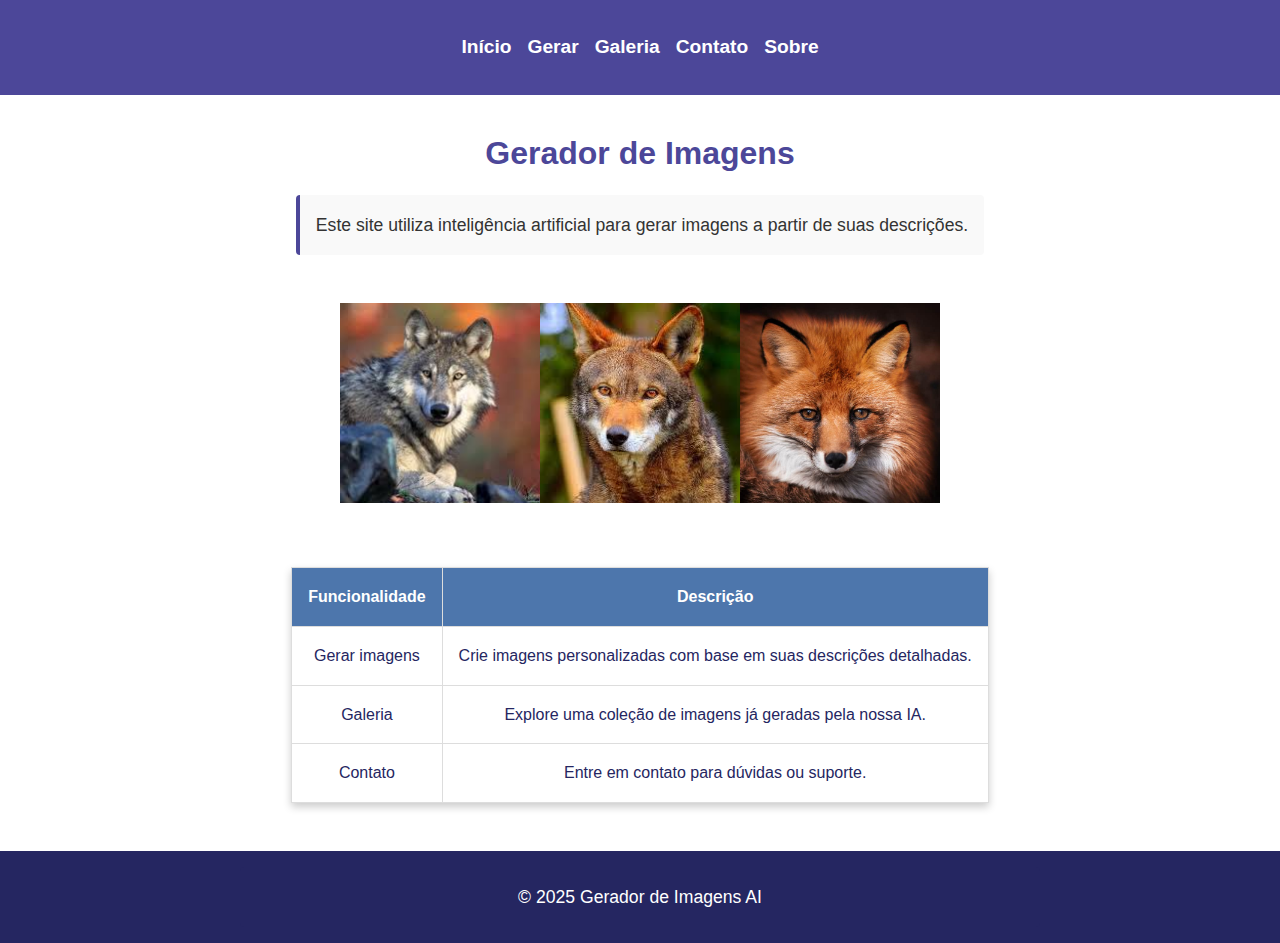
<file: index.html>
<!DOCTYPE html>
<html lang="pt-br">
<head>
    <meta charset="UTF-8" />
    <meta name="viewport" content="width=device-width, initial-scale=1" />
    <title>Gerador de Imagens</title>
    <link rel="stylesheet" href="estilos/estilo.css">
    <link rel="stylesheet" href="estilos/responsivo.css">
    <script src="scripts/script.js"></script>
</head>
<body>
    <header>
        <nav>
            <button class="menu">☰</button>
            <ul>
                <li><a class="nav-link" href="index.html"><strong>Início</strong></a></li>
                <li><a class="nav-link" href="gerar.html"><strong>Gerar</strong></a></li>
                <li><a class="nav-link" href="galeria.html"><strong>Galeria</strong></a></li>
                <li><a class="nav-link" href="contato.html"><strong>Contato</strong></a></li>
                <li><a class="nav-link" href="sobre.html"><strong>Sobre</strong></a></li>
            </ul>
        </nav>
    </header>

    <main class="conteiner">
        <section>
            <h1>Gerador de Imagens</h1>
            <p>Este site utiliza inteligência artificial para gerar imagens a partir de suas descrições.</p>
        </section>

        <div class="carrosel">
            <div class="carrosel-imagens">
                <img src="assets/imagem.jpg" alt="Lobo" />
                <img src="assets/imagem2.jpg" alt="Lobo Vermelho" />
                <img src="assets/imagem3.jpg" alt="Raposa" />
                <img src="assets/imagem4.jpg" alt="Coelho" />
                <img src="assets/imagem5.jpg" alt="Chinchila" />
            </div>
        </div>

        <table>
            <thead>
                <tr>
                    <th>Funcionalidade</th>
                    <th>Descrição</th>
                </tr>
            </thead>
            <tbody>
                <tr>
                    <td>Gerar imagens</td>
                    <td>Crie imagens personalizadas com base em suas descrições detalhadas.</td>
                </tr>
                <tr>
                    <td>Galeria</td>
                    <td>Explore uma coleção de imagens já geradas pela nossa IA.</td>
                </tr>
                <tr>
                    <td>Contato</td>
                    <td>Entre em contato para dúvidas ou suporte.</td>
                </tr>
            </tbody>
        </table>
    </main>

    <footer>
            <p class="footer">&copy; 2025 Gerador de Imagens AI</p>
    </footer>
</body>
</html>
</file>
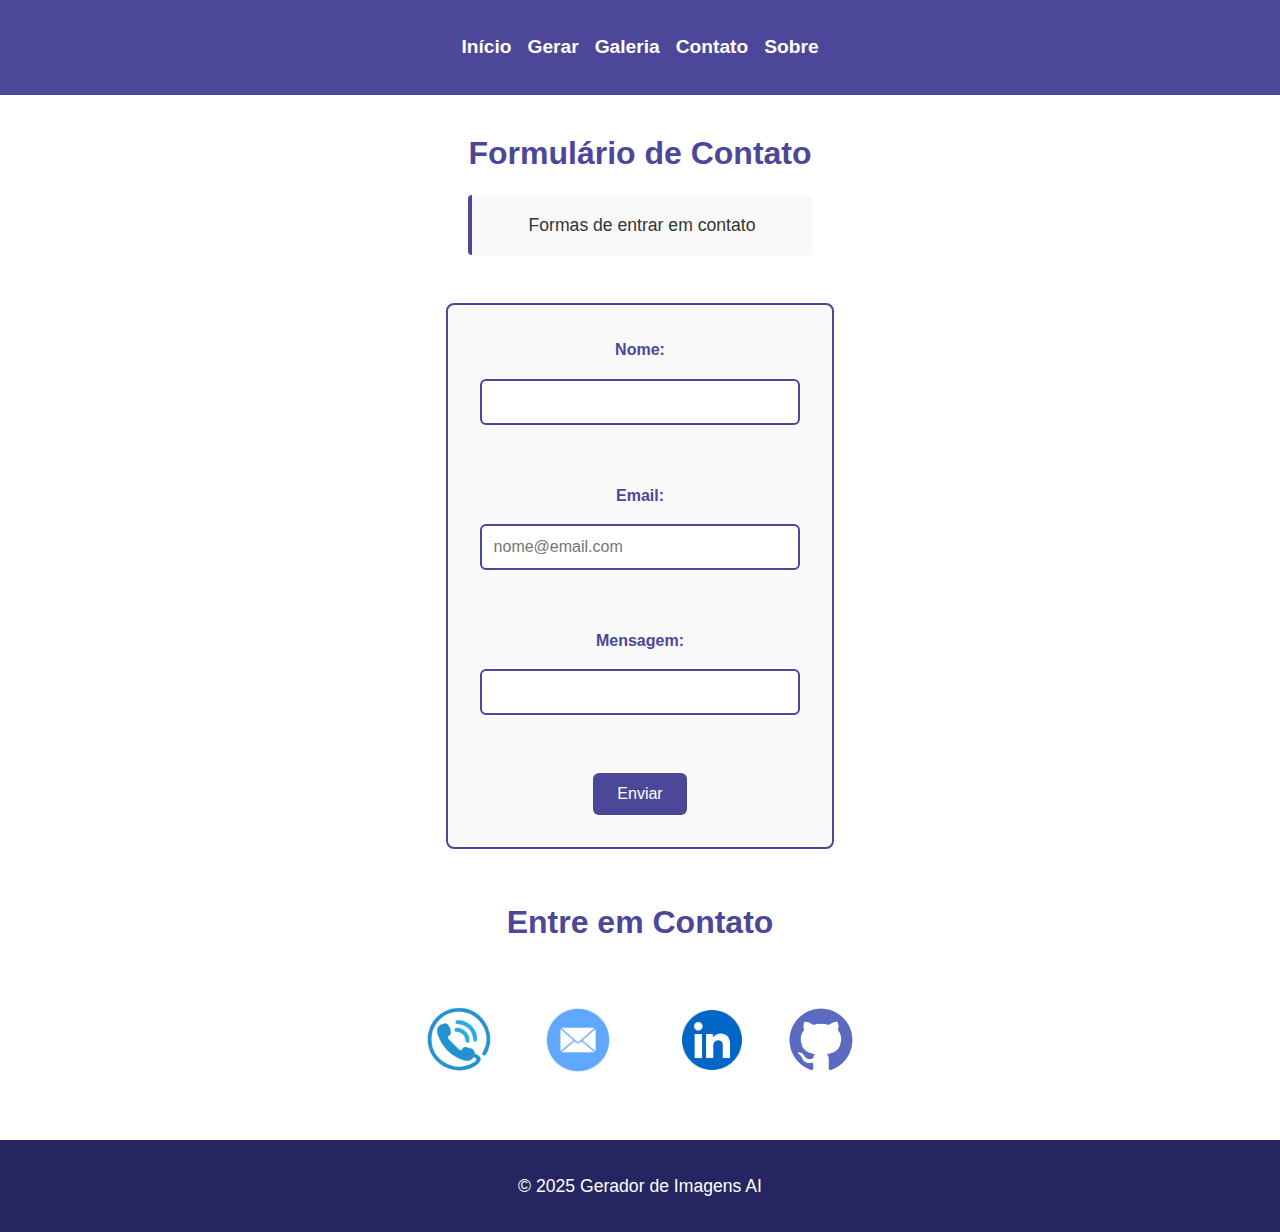
<file: contato.html>
<!DOCTYPE html>
<html lang="pt-br">
<head>
    <meta charset="UTF-8">
    <meta name="viewport" content="width=device-width, initial-scale=1.0">
    <title>Entre em Contato</title>
    <link rel="stylesheet" href="estilos/estilo.css">
    <link rel="stylesheet" href="estilos/responsivo.css">
    <script src="scripts/script.js"></script>
</head>
<body>
    <header>
        <nav>
            <button class="menu">☰</button>
            <ul>
                <li><a class="nav-link" href="index.html"><strong>Início</strong></a></li>
                <li><a class="nav-link" href="gerar.html"><strong>Gerar</strong></a></li>
                <li><a class="nav-link" href="galeria.html"><strong>Galeria</strong></a></li>
                <li><a class="nav-link" href="contato.html"><strong>Contato</strong></a></li>
                <li><a class="nav-link" href="sobre.html"><strong>Sobre</strong></a></li>
            </ul>
        </nav>
    </header>
    
    <main class="conteiner">
        <section>
            <h1>Formulário de Contato</h1>
            <p>Formas de entrar em contato</p>
        </section>

        <form action="#">
            <label for="nome">Nome:</label>
            <input type="text" nome="nome" id="nome">
            <br>
            <label for="email">Email:</label>
            <input type="email" nome="email" id="email" placeholder="nome@email.com">
            <br>
            <label for="mensagem">Mensagem:</label>
            <input type="text" nome="mensagem" id="mensagem">
            <br>
            <button type="submit">Enviar</button>
        </form>

        <h1>Entre em Contato</h1>
        <ul>
            <li>
                <a href="https://wa.me/5581992981234" target="_blank">
                    <img class=telefone src="assets/telefone.png" alt="Telefone" width="24"></a>
            </li>
            <li>
                <a href="mailto:smn@cesar.school">
                    <img class=email src="assets/email.png" alt="Email" width="24"></a>
            </li>
            <li>
                <a href="https://br.linkedin.com/in/samara-mendon%C3%A7a-nunes-60136b291" target="_blank">
                    <img class=linkedin src="assets/linkedin.png" alt="LinkedIn" width="24"></a>
            </li>
            <li>
                <a href="https://github.com/Samara020" target="_blank">
                    <img class=github src="assets/github.png" alt="GitHub" width="24"></a>
            </li>
        </ul>
    </main>

    <footer>
            <p class="footer">&copy; 2025 Gerador de Imagens AI</p>
    </footer>
</body>
</html>
</file>
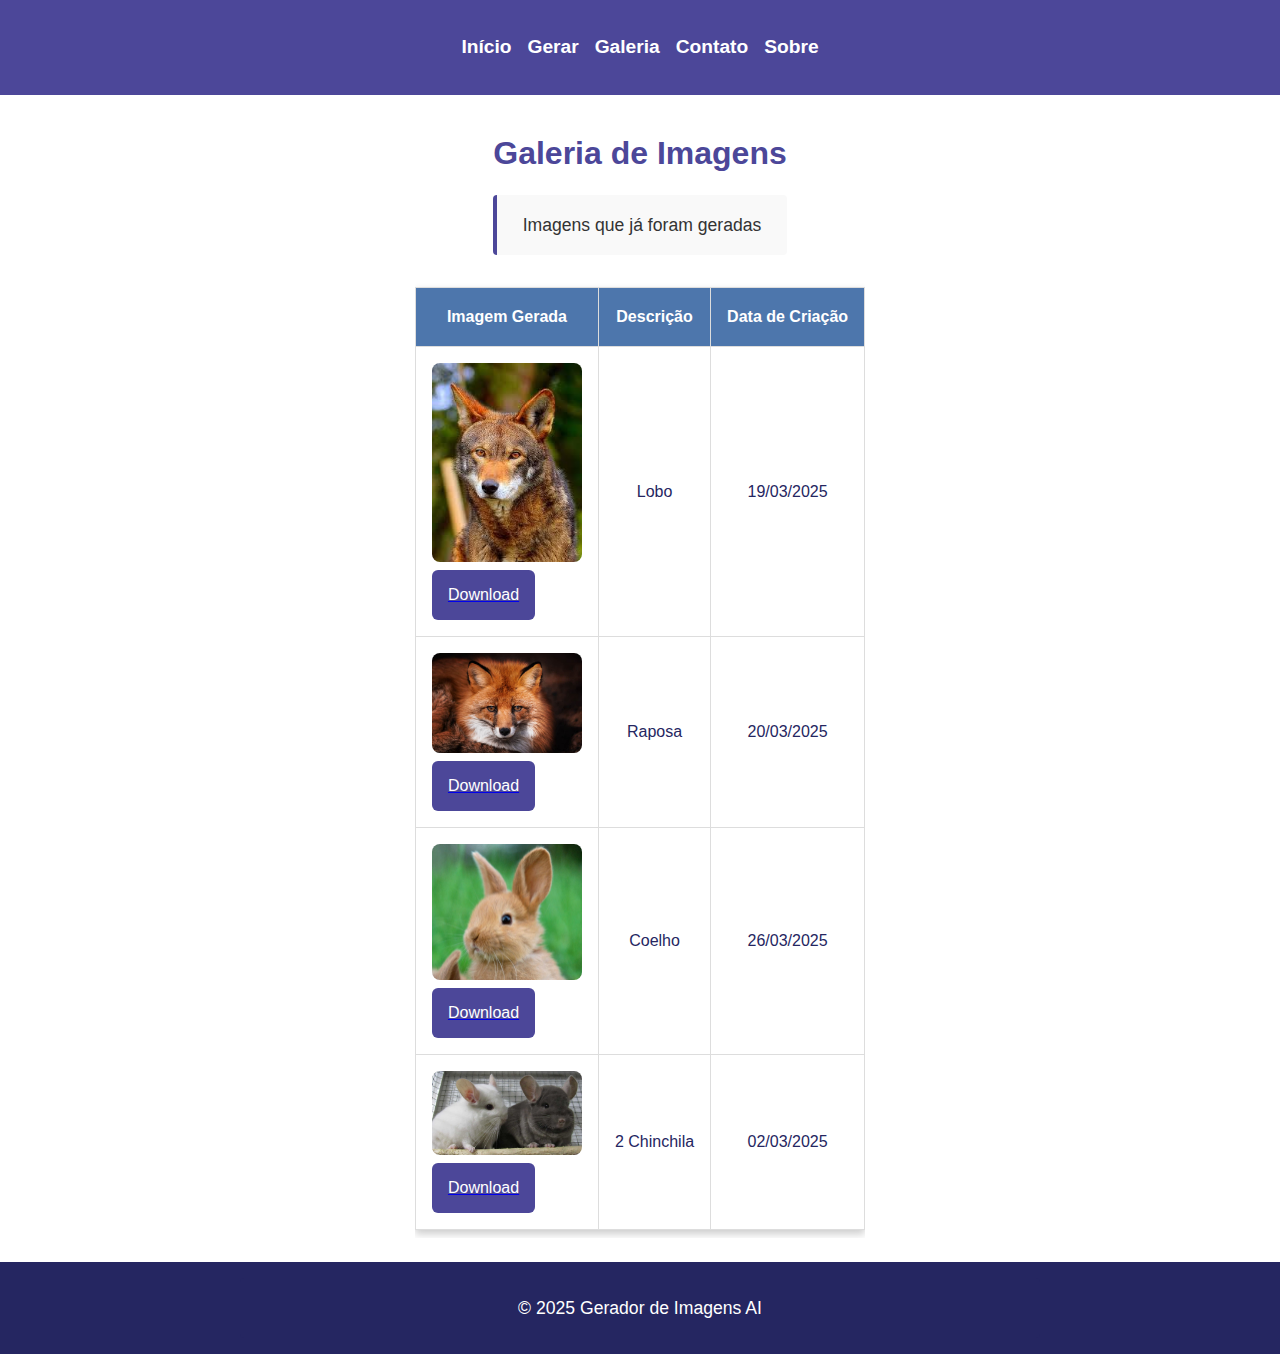
<file: galeria.html>
<!DOCTYPE html>
<html lang="pt-br">
<head>
    <meta charset="UTF-8">
    <meta name="viewport" content="width=device-width, initial-scale=1.0">
    <title>Galeria de Imagens</title>
    <link rel="stylesheet" href="estilos/estilo.css">
    <link rel="stylesheet" href="estilos/responsivo.css">
    <script src="scripts/script.js"></script>
</head>
<body>
    <header>
        <nav>
            <button class="menu">☰</button>
            <ul>
                <li><a class="nav-link" href="index.html"><strong>Início</strong></a></li>
                <li><a class="nav-link" href="gerar.html"><strong>Gerar</strong></a></li>
                <li><a class="nav-link" href="galeria.html"><strong>Galeria</strong></a></li>
                <li><a class="nav-link" href="contato.html"><strong>Contato</strong></a></li>
                <li><a class="nav-link" href="sobre.html"><strong>Sobre</strong></a></li>
            </ul>
        </nav>
    </header>

    <main class="conteiner">
        <section>
            <h1>Galeria de Imagens</h1>
            <p>Imagens que já foram geradas</p>
        </section>
        <div class="galeria">
            <table class="galeria">
                <tr>
                    <th>Imagem Gerada</th>
                    <th>Descrição</th>
                    <th>Data de Criação</th>
                </tr>
                <tr>
                    <td><img src="assets/imagem2.jpg" alt="Lobo vermelho"><a href="assets/imagem2.jpg" download="imagem2"><button type="submit" id="download">Download</button></a></td>
                    <td>Lobo</td>
                    <td>19/03/2025</td>
                </tr>
                <tr>
                    <td><img src="assets/imagem3.jpg" alt="Raposa"><a href="assets/imagem3.jpg" download="imagem3"><button type="submit" id="download">Download</button></a></td>
                    <td>Raposa</td>
                    <td>20/03/2025</td>
                </tr>
                <tr>
                    <td><img src="assets/imagem4.jpg" alt="Coelhos"><a href="assets/imagem4.jpg" download="imagem4"><button type="submit" id="download">Download</button></a></td>
                    <td>Coelho</td>
                    <td>26/03/2025</td>
                </tr>
                <tr>
                    <td><img src="assets/imagem5.jpg" alt="2 Chincila"><a href="assets/imagem5.jpg" download="imagem5"><button type="submit" id="download">Download</button></a></td>
                    <td>2 Chinchila</td>
                    <td>02/03/2025</td>
                </tr>
            </table>
        </div>
    </main>

    <footer>
            <p class="footer">&copy; 2025 Gerador de Imagens AI</p>
    </footer>
</body>
</html>
</file>
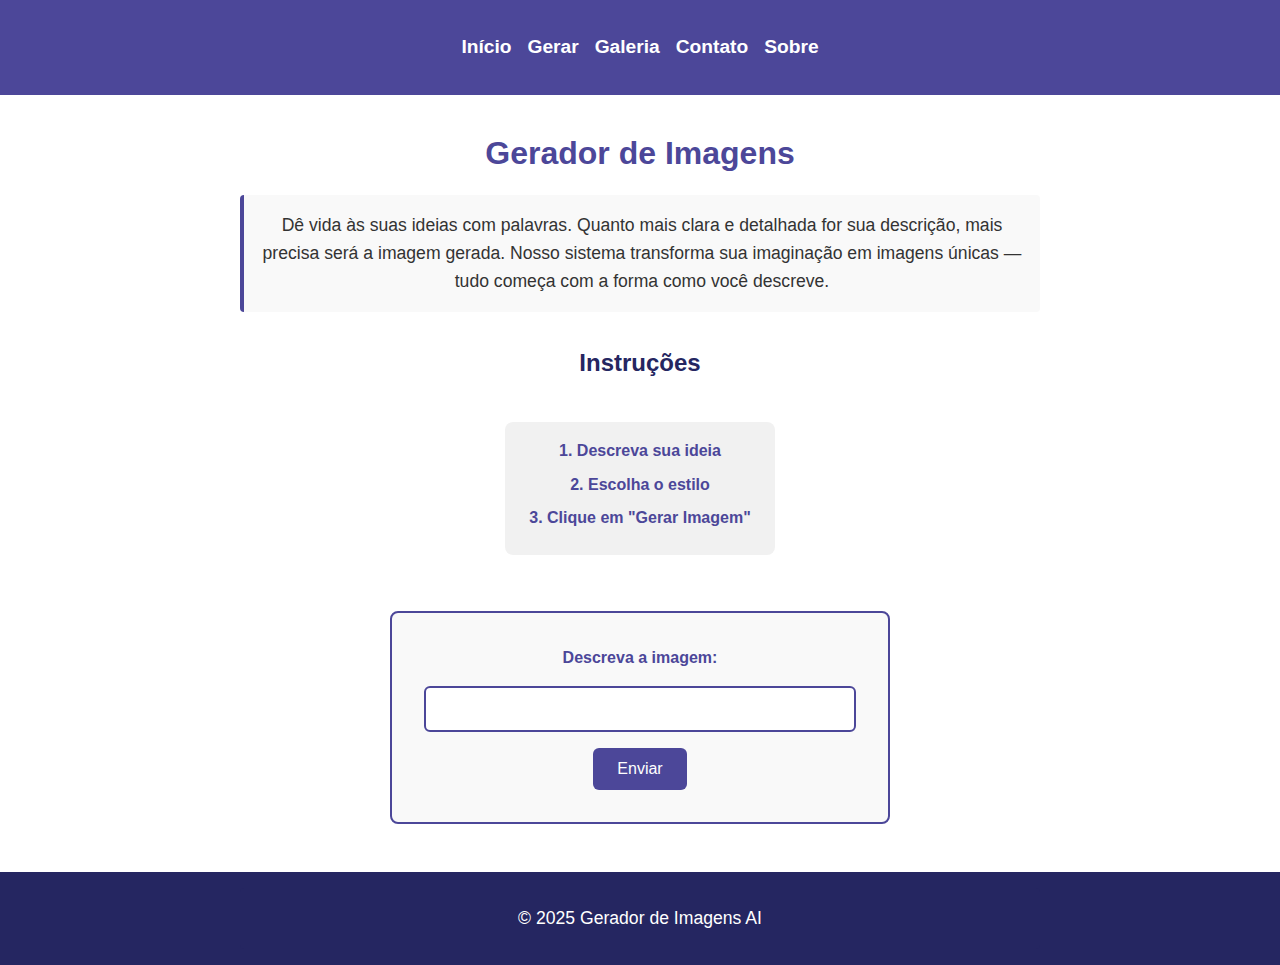
<file: gerar.html>
<!DOCTYPE html>
<html lang="pt-br">
<head>
    <meta charset="UTF-8">
    <meta name="viewport" content="width=device-width, initial-scale=1.0">
    <title>Gerador de Imagens</title>
    <link rel="stylesheet" href="estilos/estilo.css">
    <link rel="stylesheet" href="estilos/responsivo.css">
    <script src="scripts/script.js"></script>
</head>
<body>
    <header>
        <nav>
            <button class="menu">☰</button>
            <ul>
                <li><a class="nav-link" href="index.html"><strong>Início</strong></a></li>
                <li><a class="nav-link" href="gerar.html"><strong>Gerar</strong></a></li>
                <li><a class="nav-link" href="galeria.html"><strong>Galeria</strong></a></li>
                <li><a class="nav-link" href="contato.html"><strong>Contato</strong></a></li>
                <li><a class="nav-link" href="sobre.html"><strong>Sobre</strong></a></li>
            </ul>
        </nav>
    </header>

    <main class="conteiner">
        <section>
            <h1>Gerador de Imagens</h1>
            <p>Dê vida às suas ideias com palavras. Quanto mais clara e detalhada for sua descrição, mais precisa 
            será a imagem gerada. Nosso sistema transforma sua imaginação em imagens únicas — tudo começa com 
            a forma como você descreve.</p>
        </section>
        
        <h2>Instruções</h2>
        <ol>
            <li>Descreva sua ideia</li>
            <li>Escolha o estilo</li>
            <li>Clique em "Gerar Imagem"</li>
        </ol>
        
        <form action="#">
            <label for="descricao">Descreva a imagem:</label>
            <input type="text" name="descricao" id="descricao">
            <button type="submit">Enviar</button>
        </form>
        <div id="carregando" style="display: none;">
            <p>Gerando imagem...</p>
            <div class="feedback"></div>
        </div>        
    </main>

    <footer>
            <p class="footer">&copy; 2025 Gerador de Imagens AI</p>
    </footer>
</body>
</html>
</file>
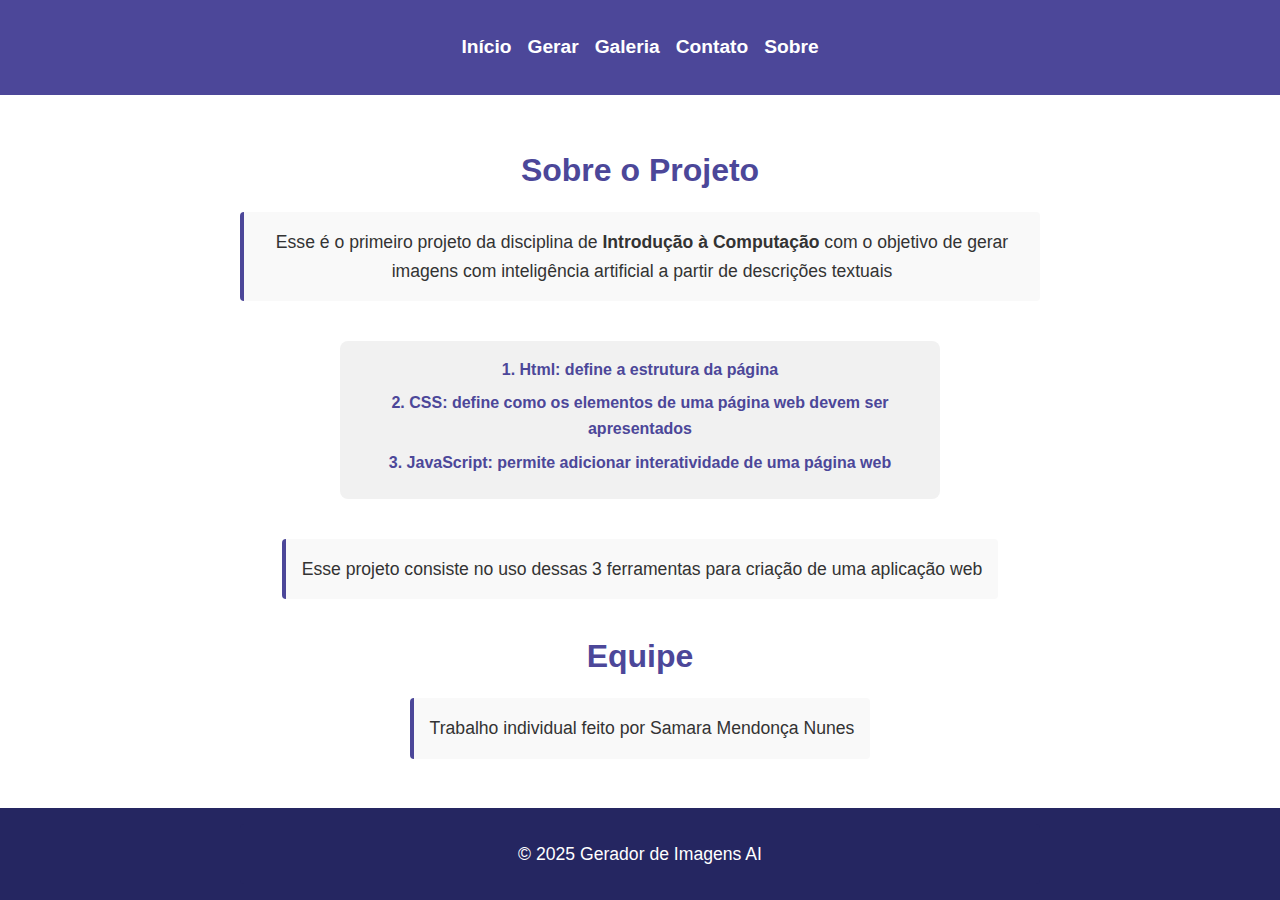
<file: sobre.html>
<!DOCTYPE html>
<html lang="pt-br">
<head>
    <meta charset="UTF-8">
    <meta name="viewport" content="width=device-width, initial-scale=1.0">
    <title>Sobre o Projeto</title>
    <link rel="stylesheet" href="estilos/estilo.css">
    <link rel="stylesheet" href="estilos/responsivo.css">
    <script src="scripts/script.js"></script>
</head>
<body>
    <header>
        <nav>
            <button class="menu">☰</button>
            <ul>
                <li><a class="nav-link" href="index.html"><strong>Início</strong></a></li>
                <li><a class="nav-link" href="gerar.html"><strong>Gerar</strong></a></li>
                <li><a class="nav-link" href="galeria.html"><strong>Galeria</strong></a></li>
                <li><a class="nav-link" href="contato.html"><strong>Contato</strong></a></li>
                <li><a class="nav-link" href="sobre.html"><strong>Sobre</strong></a></li>
            </ul>
        </nav>
    </header>

    <main class="conteiner">
        <section>
            <h1>Sobre o Projeto</h1>
            <p>Esse é o primeiro projeto da disciplina de <strong>Introdução à Computação</strong> com o objetivo 
            de gerar imagens com inteligência artificial a partir de descrições textuais</p>
        </section>

        <article>
            <ol>
                <li>Html: define a estrutura da página</li>
                <li>CSS: define como os elementos de uma página web devem ser apresentados</li>
                <li>JavaScript: permite adicionar interatividade de uma página web</li>
            </ol>
        </article>

        <aside>
            <p>Esse projeto consiste no uso dessas 3 ferramentas para criação de uma aplicação web</p>
        </aside>

        <section>
            <h1>Equipe</h1>
            <p>Trabalho individual feito por Samara Mendonça Nunes</p>
        </section>
    </main>

    <footer>
            <p class="footer">&copy; 2025 Gerador de Imagens AI</p>
    </footer>
</body>
</html>
</file>
<file: estilos/estilo.css>
* {
    margin: 0;
    padding: 0;
    box-sizing: border-box;
}
body {
    font-family: Arial, sans-serif;
    background-color: #ffffff;
    color: #252661;
    line-height: 1.6;
    min-height: 100vh;
    display: flex;
    flex-direction: column;
}
nav {
    background-color: #4c4799;
    padding: 2rem;
    position: fixed;
    top: 0;
    left: 0;
    width: 100%;
    z-index: 1000;
}
nav ul {
    list-style: none;
    display: flex;
    flex-wrap: wrap;
    justify-content: center;
    gap: 1rem;
    padding: 0;
    margin: 0;
}
nav ul li a {
    text-decoration: none;
    color: #ffffff;
    font-weight: bold;
    font-size: larger;
}
main {
    max-width: 1000px;
    margin: 6rem auto 0 auto;
    padding: 1rem;
    flex: 1;
    background-color: #ffffff;
    display: flex;
    flex-direction: column;
    justify-content: center;
    align-items: center; 
}
h1 {
    color: #4c4799;
    text-align: center;
    margin: 2rem auto;
    max-width: 800px;
    font-size: xx-large;
}
p {
    font-size: 1.1rem;
    color: #333333;
    background-color: #f9f9f9;
    padding: 1rem;
    border-left: 4px solid #4c4799;
    border-radius: 4px;
    margin: 1rem auto;
    max-width: 800px;
}
.carrosel {
    width: 90%;
    max-width: 600px;
    overflow: hidden;
    margin: 2rem auto;
}
.carrosel-imagens {
    display: flex;
    width: fit-content;
    animation: scroll 20s linear infinite;
}
.carrosel-imagens img {
    width: 20vw;
    max-width: 200px;
    height: 200px;
    object-fit: cover;
    flex-shrink: 0;
}
table {
    width: 100%;
    border-collapse: collapse;
    margin: 2rem auto;
    box-shadow: 0 4px 8px rgba(0, 0, 0, 0.2);
}
th, td {
    padding: 1rem;
    text-align: center;
    border: 1px solid #ddd;
}
th {
    background-color: #4d76ac;
    color: #ffffff;
}
td ul, td li{
    list-style: none;
    margin: 0;
    padding: 0;
}
td button{
    display: flex;
    flex-direction: column;
    align-items: center;
    gap: 0.5rem; 
    justify-content: center;
    padding: 1rem;
}
footer {
    background-color: #252661;
    color: #ffffff;
    text-align: center;
    width: 100%; 
}
.footer{
    background-color: #252661;
    color: #ffffff;
    border-left: none;
}
h1, h2, p, ol {
    max-width: 800px;
    margin: 1rem auto;
    text-align: center;
}
ol {
    list-style-position: inside;
    background-color: #f1f1f1;
    padding: 1rem 1.5rem;
    border-radius: 8px;
    margin: 1.5rem auto;
    max-width: 600px;
    box-shadow: #000000;
}
form {
    display: flex;
    flex-direction: column;
    align-items: center;
    gap: 1rem;
    padding: 2rem;
    margin: 2rem auto;
    background-color: #f9f9f9;
    border: 2px solid #4c4799;
    border-radius: 8px;
    max-width: 500px;
    width: 90%;
    box-shadow: #000000;
}
form label {
    font-weight: bold;
    color: #4c4799;
    font-size: 1rem;
}
input {
    width: 100%;
    padding: 0.75rem;
    border: 2px solid #4c4799;
    border-radius: 6px;
    font-size: 1rem;
    outline: none;
    transition: border-color 0.3s ease;
}
input:focus {
    border-color: #252661;
}
button {
    background-color: #4c4799;
    color: #ffffff;
    padding: 0.75rem 1.5rem;
    border: none;
    border-radius: 6px;
    cursor: pointer;
    font-size: 1rem;
    transition: background-color 0.3s ease, transform 0.2s ease;
}
button:hover {
    background-color: #252661;
    transform: scale(1.05);
}
.galeria{
    overflow-x: auto;
    -webkit-overflow-scrolling: touch; 
    width: 100%;
}
td img {
    width: 100%;
    max-width: 150px;
    height: auto;
    object-fit: cover;
    border-radius: 8px;
    transition: transform 0.3s ease;
}
td img:hover {
    transform: scale(1.1);
}
.galeria {
    display: grid;
    grid-template-columns: repeat(auto-fit, minmax(220px, 1fr));
    gap: 1.5rem;
    width: 100%;
    max-width: 1000px;
    margin: 0.5rem auto;
}
ul {
    list-style: none;
    padding: 0;
    margin: 1rem 0;
    display: flex;
    gap: 1.5rem;
    justify-content: center;
    align-items: center;
}
.telefone {
    width: 70px;
}
.email {
    width: 120px;
}
.linkedin {
    width: 100px;
}
.github {
    width: 70px;
}
ul li a img:hover {
    transform: scale(1.2);
}
ol li {
    margin-bottom: 0.5rem;
    color: #4c4799;
    font-weight: bold;
}
.menu {
    display: none;
    border: none;
    background: none;
    cursor: pointer;
    transform: scale(2);
}
.feedback {
    border: 6px solid #f3f3f3;
    border-top: 6px solid #4c4799;
    border-radius: 50%;
    width: 40px;
    height: 40px;
    animation: girar 1s linear infinite;
    margin: 10px auto;
}
#carregando {
    text-align: center;
    margin-top: 20px;
    font-family: Arial, sans-serif;
    color: #333;
}
</file>
<file: estilos/responsivo.css>
@keyframes scroll {
    0% {
        transform: translateX(0);
    }
    100% {
        transform: translateX(-50%);
    }
}
@media (max-width: 768px) {
    main {
        width: 90%;
        margin: 6rem auto 0 auto;
    }
    .carrosel-imagens img {
        width: 40vw;
        height: 150px;
    }
    form {
        width: 100%;
        padding: 1rem;
    }
    .galeria {
        width: 100%;
    }
    table, th, td {
        font-size: 0.9rem;
    }
    nav ul {
        flex-direction: column;
        background-color: #4c4799;
        position: fixed;
        top: 0;
        right: 0;
        width: 70%;
        height: 100%;
        padding-top: 5rem;
        transform: translateX(100%);
        transition: transform 0.3s ease;
        z-index: 1000;
    }
    nav ul.active {
        transform: translateX(0);
    }
    .menu {
        display: block;
    }
}
@media (max-width: 480px) {
    h1 {
        font-size: 1.5rem;
    }
    p {
        font-size: 0.95rem;
        padding: 0.75rem;
    }
    .menu {
        padding: 0.5rem 1rem;
        font-size: 1rem;
    }
    button{
        padding: 0.5rem 1rem;
        font-size: 0.5rem;
    }
    .carrosel-imagens img {
        width: 60vw;
        height: 120px;
    }
    table, tr, th, td {
        font-size: 0.8rem;
        padding: 0.5rem;
        margin: 5px;
    }
    nav ul {
        width: 80%;
    }
    ul {
        gap: 0.5rem; 
    }
    .telefone {
        width: 55px;
    }
    .email {
        width: 90px;
    }
    .linkedin {
        width: 75px;
    }
    .github {
        width: 55px;
    }
}
@keyframes girar {
    0% { transform: rotate(0deg); }
    100% { transform: rotate(360deg); }
}
</file>
